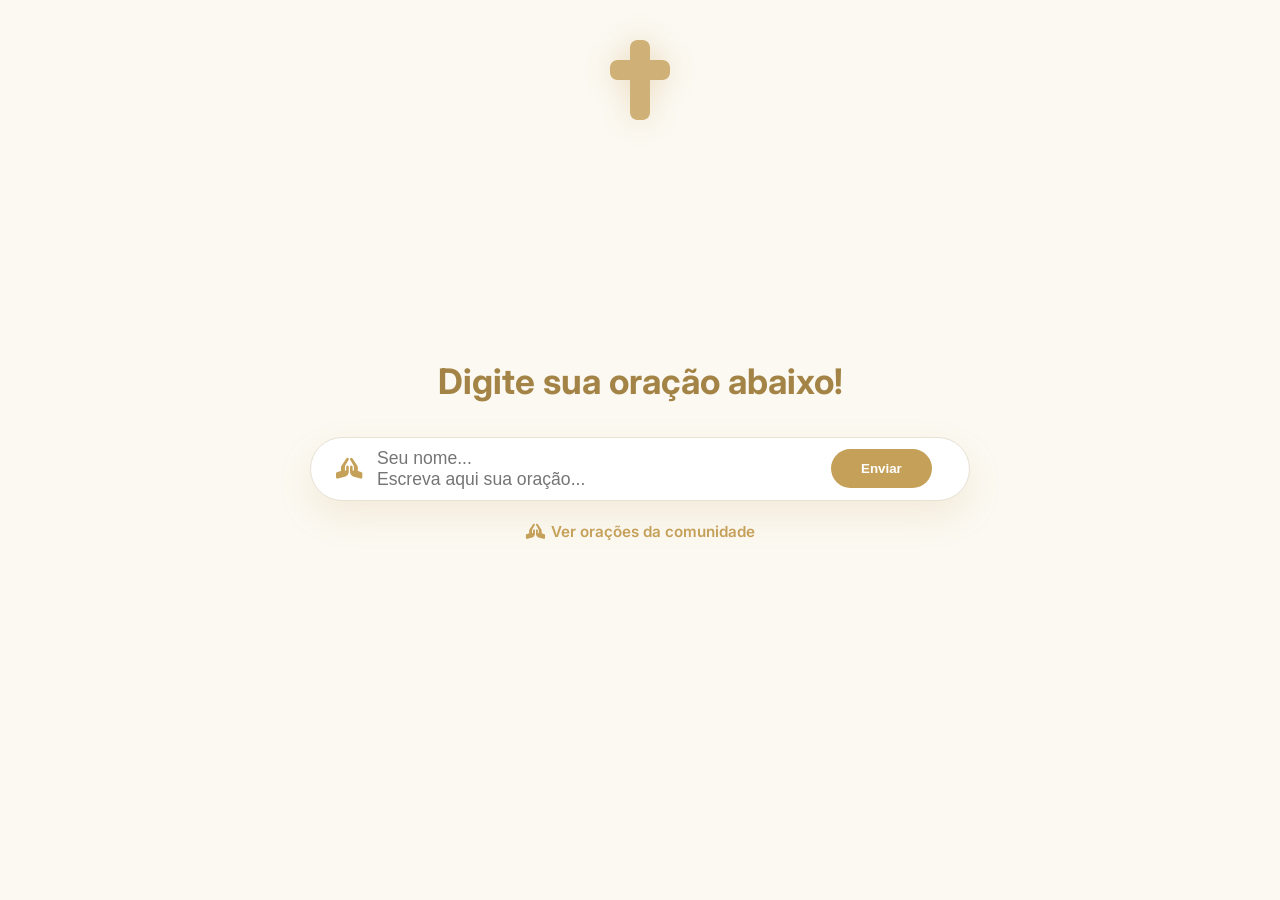
<file: index.html>
<!DOCTYPE html>
<html lang="pt-BR">
    <head>
        <meta charset="UTF-8">
        <meta name="viewport" content="width=device-width, initial-scale=1.0">
        <title>Orações | Momento de Fé</title>

        <link rel="stylesheet" href="style.css">
        <link rel="stylesheet" href="https://cdnjs.cloudflare.com/ajax/libs/font-awesome/6.4.0/css/all.min.css">
        <link href="https://fonts.googleapis.com/css2?family=Inter:wght@400;600;700&display=swap" rel="stylesheet">
    </head>
    <body>

        <div class="top-cross">
            <i class="fas fa-cross"></i>
        </div>

        <div class="main-container">
            <div class="search-header">
                <h1 class="search-title">Digite sua oração abaixo!</h1>
            </div>

            <div class="search-container">
                <form class="search-box" onsubmit="handleSearch(event)">
                    <i class="fas fa-hands-praying search-icon"></i>
                    <div class="inputs">
                        <input type="text" class="search-input" placeholder="Seu nome..." id="nameInput" autocomplete="off">
                        <input type="text" class="search-input" placeholder="Escreva aqui sua oração..." id="searchInput" autocomplete="off">
                    </div>
                    <button type="submit" class="search-btn">Enviar</button>
                </form>
            </div>

            <div style="text-align: center; margin-top: 20px;">
                <a href="prayers.html" style="color: var(--brand-gold); font-weight: 600; text-decoration: none; font-size: 0.95rem;">
                    <i class="fas fa-hands-praying" style="margin-right: 6px;"></i>Ver orações da comunidade
                </a>
            </div>
        </div>

        <script>
            async function handleSearch(event) {
                event.preventDefault();

                const name = document.getElementById('nameInput').value.trim();
                const prayer = document.getElementById('searchInput').value.trim();

                if (name === "" || prayer === "") {
                    alert('Preencha seu nome e sua oração!');
                    return;
                }

                try {
                    const response = await fetch('https://project-prayer.onrender.com/prayer', {
                        method: 'POST',
                        headers: { 'Content-Type': 'application/json' },
                        body: JSON.stringify({ name, prayer })
                    });

                    if (response.ok) {
                        alert('Sua oração foi enviada com fé! 🙏');
                        document.getElementById('nameInput').value = "";
                        document.getElementById('searchInput').value = "";
                    } else {
                        alert('Erro ao enviar, tente novamente.');
                    }
                } catch (error) {
                    alert('Não foi possível conectar ao servidor.');
                    console.error(error);
                }
            }
        </script>
    </body>
</html>
</file>
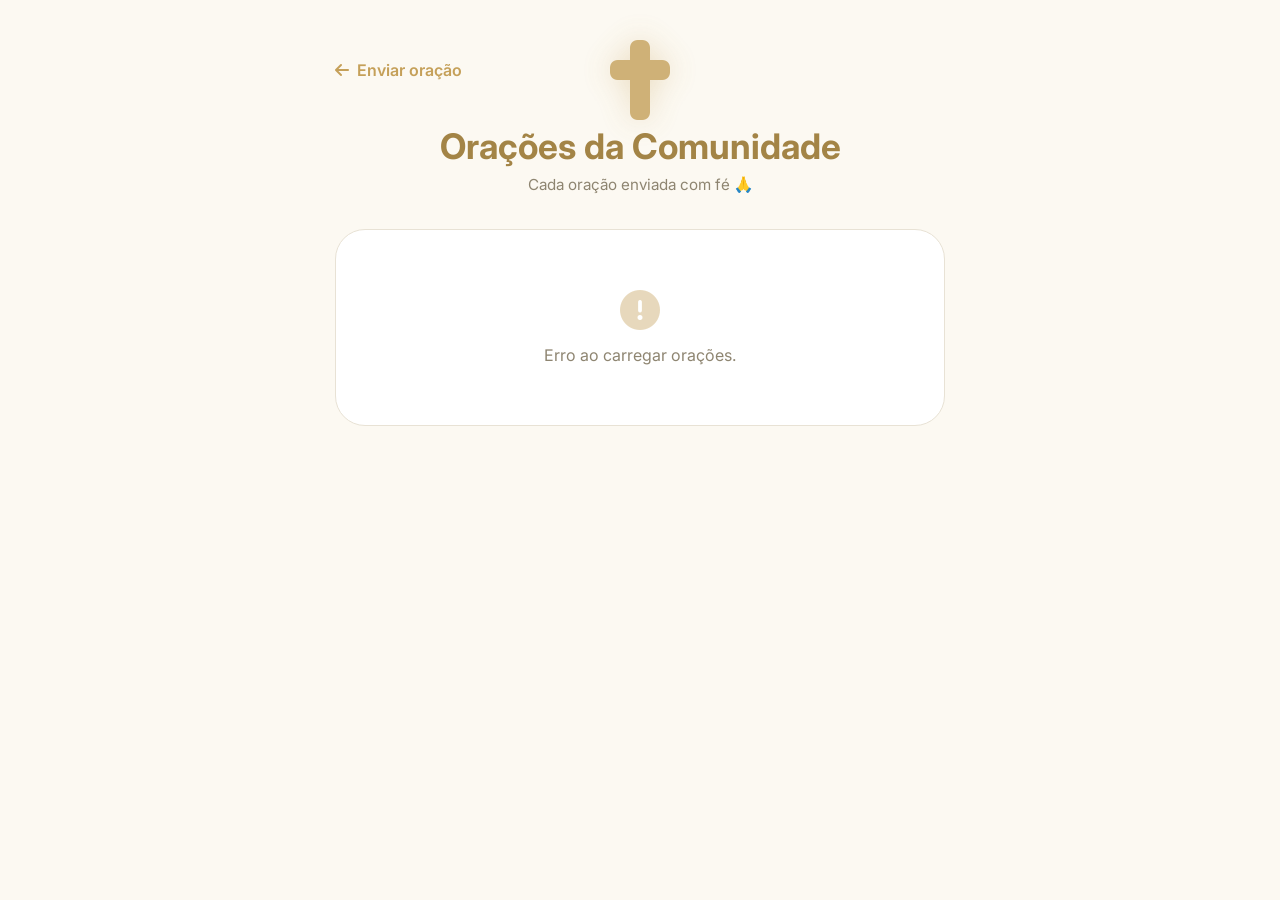
<file: prayers.html>
<!DOCTYPE html>
<html lang="pt-BR">
    <head>
        <meta charset="UTF-8">
        <meta name="viewport" content="width=device-width, initial-scale=1.0">
        <title>Orações | Momento de Fé</title>

        <link rel="stylesheet" href="style.css">
        <link rel="stylesheet" href="https://cdnjs.cloudflare.com/ajax/libs/font-awesome/6.4.0/css/all.min.css">
        <link href="https://fonts.googleapis.com/css2?family=Inter:wght@400;600;700&display=swap" rel="stylesheet">

        <style>
            body {
                align-items: flex-start;
                overflow-y: auto;
            }

            .feed-container {
                width: 100%;
                max-width: 650px;
                margin: 0 auto;
                padding: 60px 20px 40px;
                z-index: 1;
                animation: fadeIn 1.5s ease-out;
            }

            .feed-header {
                text-align: center;
                margin-bottom: 35px;
            }

            .feed-title {
                color: var(--brand-gold-dark);
                font-weight: 700;
                font-size: 2.2rem;
                margin-bottom: 8px;
                margin-top: 15px;
            }

            .feed-subtitle {
                color: var(--text-secondary);
                font-size: 0.95rem;
            }

            .back-link {
                display: inline-flex;
                align-items: center;
                gap: 8px;
                color: var(--brand-gold);
                text-decoration: none;
                font-weight: 600;
                margin-bottom: 30px;
                transition: color 0.2s;
            }

            .back-link:hover {
                color: var(--brand-gold-dark);
            }

            .pray-card {
                background: var(--bg-secondary);
                border: 1px solid var(--border-color);
                border-radius: 50px;
                padding: 18px 28px;
                margin-bottom: 16px;
                box-shadow: 0 10px 30px var(--shadow-color);
                display: flex;
                align-items: center;
                gap: 16px;
                transition: transform 0.2s ease, box-shadow 0.2s ease;
            }

            .pray-card:hover {
                transform: translateY(-3px);
                box-shadow: 0 15px 40px rgba(197, 160, 89, 0.25);
            }

            .pray-avatar {
                width: 42px;
                height: 42px;
                background: var(--brand-gold);
                border-radius: 50%;
                display: flex;
                align-items: center;
                justify-content: center;
                color: white;
                font-weight: 700;
                font-size: 1rem;
                flex-shrink: 0;
            }

            .pray-content {
                flex: 1;
            }

            .pray-name {
                font-weight: 600;
                color: var(--text-primary);
                font-size: 0.9rem;
                margin-bottom: 3px;
            }

            .pray-text {
                color: var(--text-secondary);
                font-size: 0.95rem;
                line-height: 1.5;
            }

            .pray-icon-right {
                color: var(--brand-gold);
                font-size: 1.1rem;
                opacity: 0.6;
                flex-shrink: 0;
            }

            .loading {
                text-align: center;
                color: var(--text-secondary);
                padding: 40px;
            }

            .empty-state {
                text-align: center;
                color: var(--text-secondary);
                padding: 60px 20px;
                background: var(--bg-secondary);
                border: 1px solid var(--border-color);
                border-radius: 30px;
            }

            .empty-state i {
                font-size: 2.5rem;
                color: var(--brand-gold);
                opacity: 0.4;
                margin-bottom: 15px;
                display: block;
            }
        </style>
    </head>
    <body>

        <div class="top-cross">
            <i class="fas fa-cross"></i>
        </div>

        <div class="feed-container">
            <a href="index.html" class="back-link">
                <i class="fas fa-arrow-left"></i> Enviar oração
            </a>

            <div class="feed-header">
                <h1 class="feed-title">Orações da Comunidade</h1>
                <p class="feed-subtitle">Cada oração enviada com fé 🙏</p>
            </div>

            <div id="feed">
                <div class="loading">
                    <i class="fas fa-spinner fa-spin"></i> Carregando orações...
                </div>
            </div>
        </div>

        <script>
            const API_URL = 'https://project-prayer.onrender.com';

            async function loadPrayers() {
                const feed = document.getElementById('feed');

                try {
                    const response = await fetch(`${API_URL}/prayers`);
                    const prayers = await response.json();

                    if (prayers.length === 0) {
                        feed.innerHTML = `
                            <div class="empty-state">
                                <i class="fas fa-hands-praying"></i>
                                Nenhuma oração enviada ainda. Seja o primeiro!
                            </div>
                        `;
                        return;
                    }

                    feed.innerHTML = prayers.map(p => `
                        <div class="pray-card">
                            <div class="pray-avatar">${p.name.charAt(0).toUpperCase()}</div>
                            <div class="pray-content">
                                <div class="pray-name">${p.name}</div>
                                <div class="pray-text">${p.prayer}</div>
                            </div>
                            <i class="fas fa-hands-praying pray-icon-right"></i>
                        </div>
                    `).join('');

                } catch (error) {
                    feed.innerHTML = `
                        <div class="empty-state">
                            <i class="fas fa-exclamation-circle"></i>
                            Erro ao carregar orações.
                        </div>
                    `;
                    console.error(error);
                }
            }

            loadPrayers();
        </script>
    </body>
</html>
</file>
<file: style.css>
:root {
    --bg-primary: #FCF9F2;
    --bg-secondary: #FFFFFF;
    --brand-gold: #C5A059;
    --brand-gold-dark: #A38446;
    --text-primary: #4A4439;
    --text-secondary: #8E8571;
    --border-color: #E8E2D5;
    --shadow-color: rgba(197, 160, 89, 0.15);
}

* {
    margin: 0;
    padding: 0;
    box-sizing: border-box;
}

body {
    background-color: var(--bg-primary);
    color: var(--text-primary);
    font-family: 'Inter', sans-serif;
    display: flex;
    justify-content: center;
    align-items: center;
    min-height: 100vh;
    overflow: hidden;
    position: relative;
}

/* Estilização da Cruz no Topo */
.top-cross {
    position: absolute;
    top: 40px; /* Distância do topo */
    left: 50%;
    transform: translateX(-50%);
    pointer-events: none; /* Deixa a cruz não clicável */
    user-select: none;    /* Impede de selecionar o ícone */
}

.top-cross .fa-cross {
    font-size: 5rem;
    color: var(--brand-gold);
    filter: drop-shadow(0 0 15px rgba(197, 160, 89, 0.4));
    opacity: 0.8;
}

.main-container {
    width: 100%;
    max-width: 700px;
    padding: 20px;
    text-align: center;
    z-index: 1;
    animation: fadeIn 1.5s ease-out;
}

.search-header .search-title {
    color: var(--brand-gold-dark);
    font-weight: 700;
    margin-bottom: 35px;
    font-size: 2.2rem;
}

.search-box {
    display: flex;
    align-items: center;
    background: var(--bg-secondary);
    border: 1px solid var(--border-color);
    border-radius: 50px;
    padding: 10px 25px;
    box-shadow: 0 15px 35px var(--shadow-color);
    transition: all 0.3s ease;
}

.search-box:focus-within {
    border-color: var(--brand-gold);
    transform: translateY(-3px);
    box-shadow: 0 15px 40px rgba(197, 160, 89, 0.25);
}

.search-icon {
    color: var(--brand-gold);
    margin-right: 15px;
    font-size: 1.3rem;
}

.search-input {
    border: none;
    outline: none;
    background: transparent;
    color: var(--text-primary);
    width: 100%;
    font-size: 1.1rem;
}

.search-btn {
    background: var(--brand-gold);
    color: white;
    border: none;
    border-radius: 25px;
    padding: 12px 30px;
    font-weight: 600;
    cursor: pointer;
    transition: all 0.3s ease;
    margin-left: 10px;
}

.search-btn:hover {
    background: var(--brand-gold-dark);
    box-shadow: 0 5px 15px rgba(163, 132, 70, 0.4);
}

@keyframes fadeIn {
    from { opacity: 0; transform: translateY(10px); }
    to { opacity: 1; transform: translateY(0); }
}
</file>
